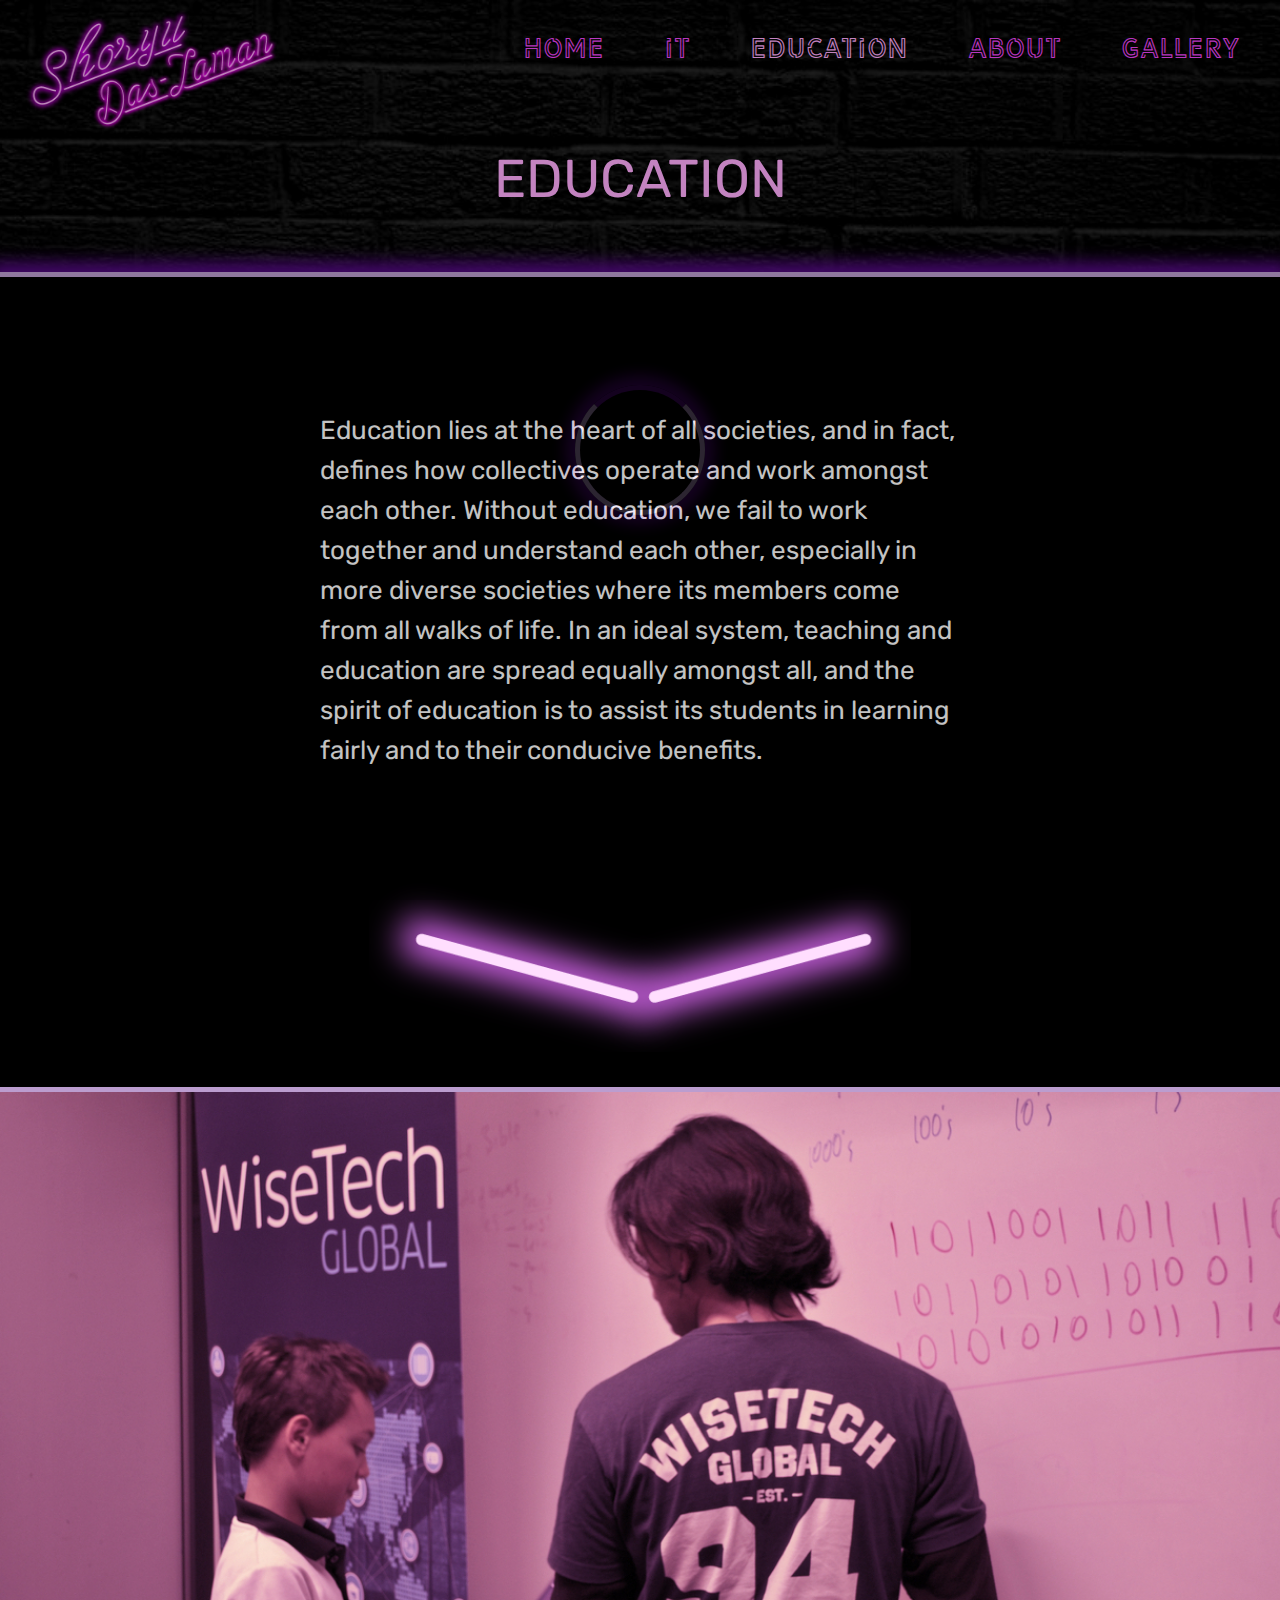
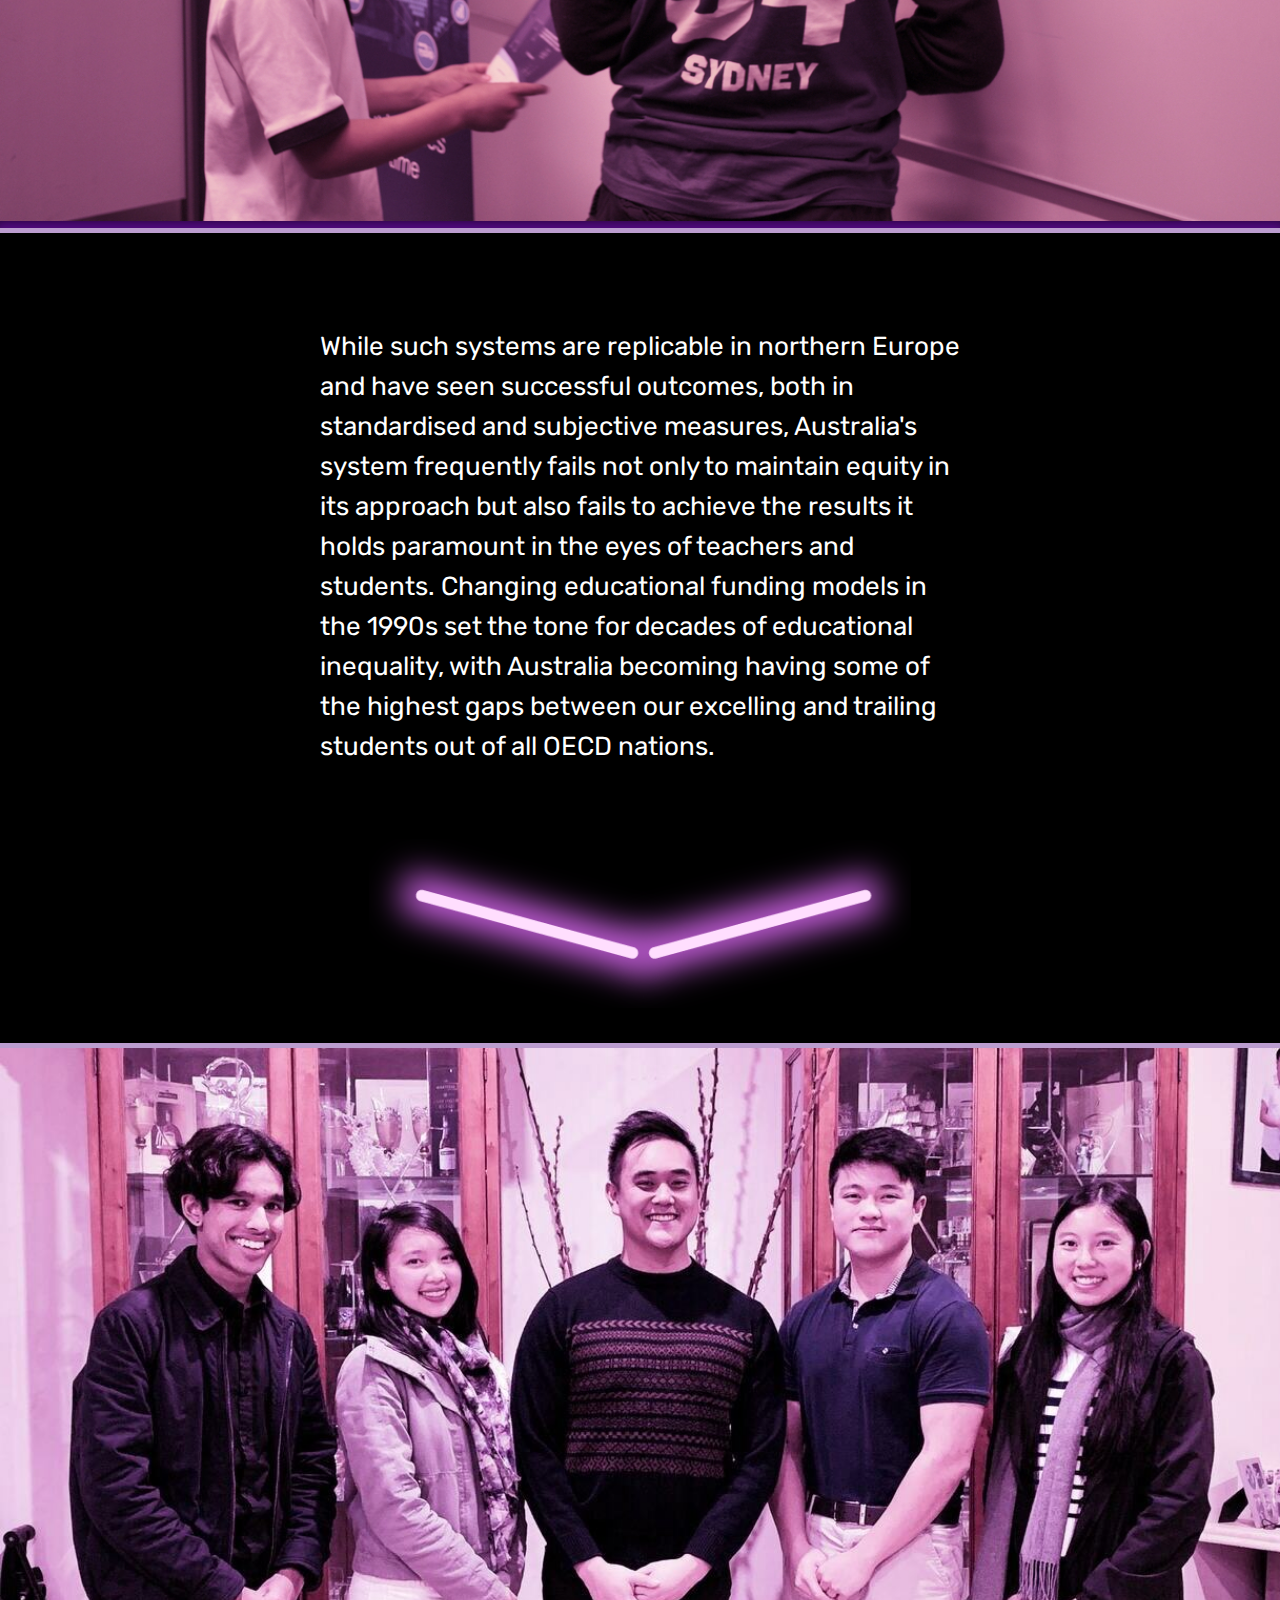
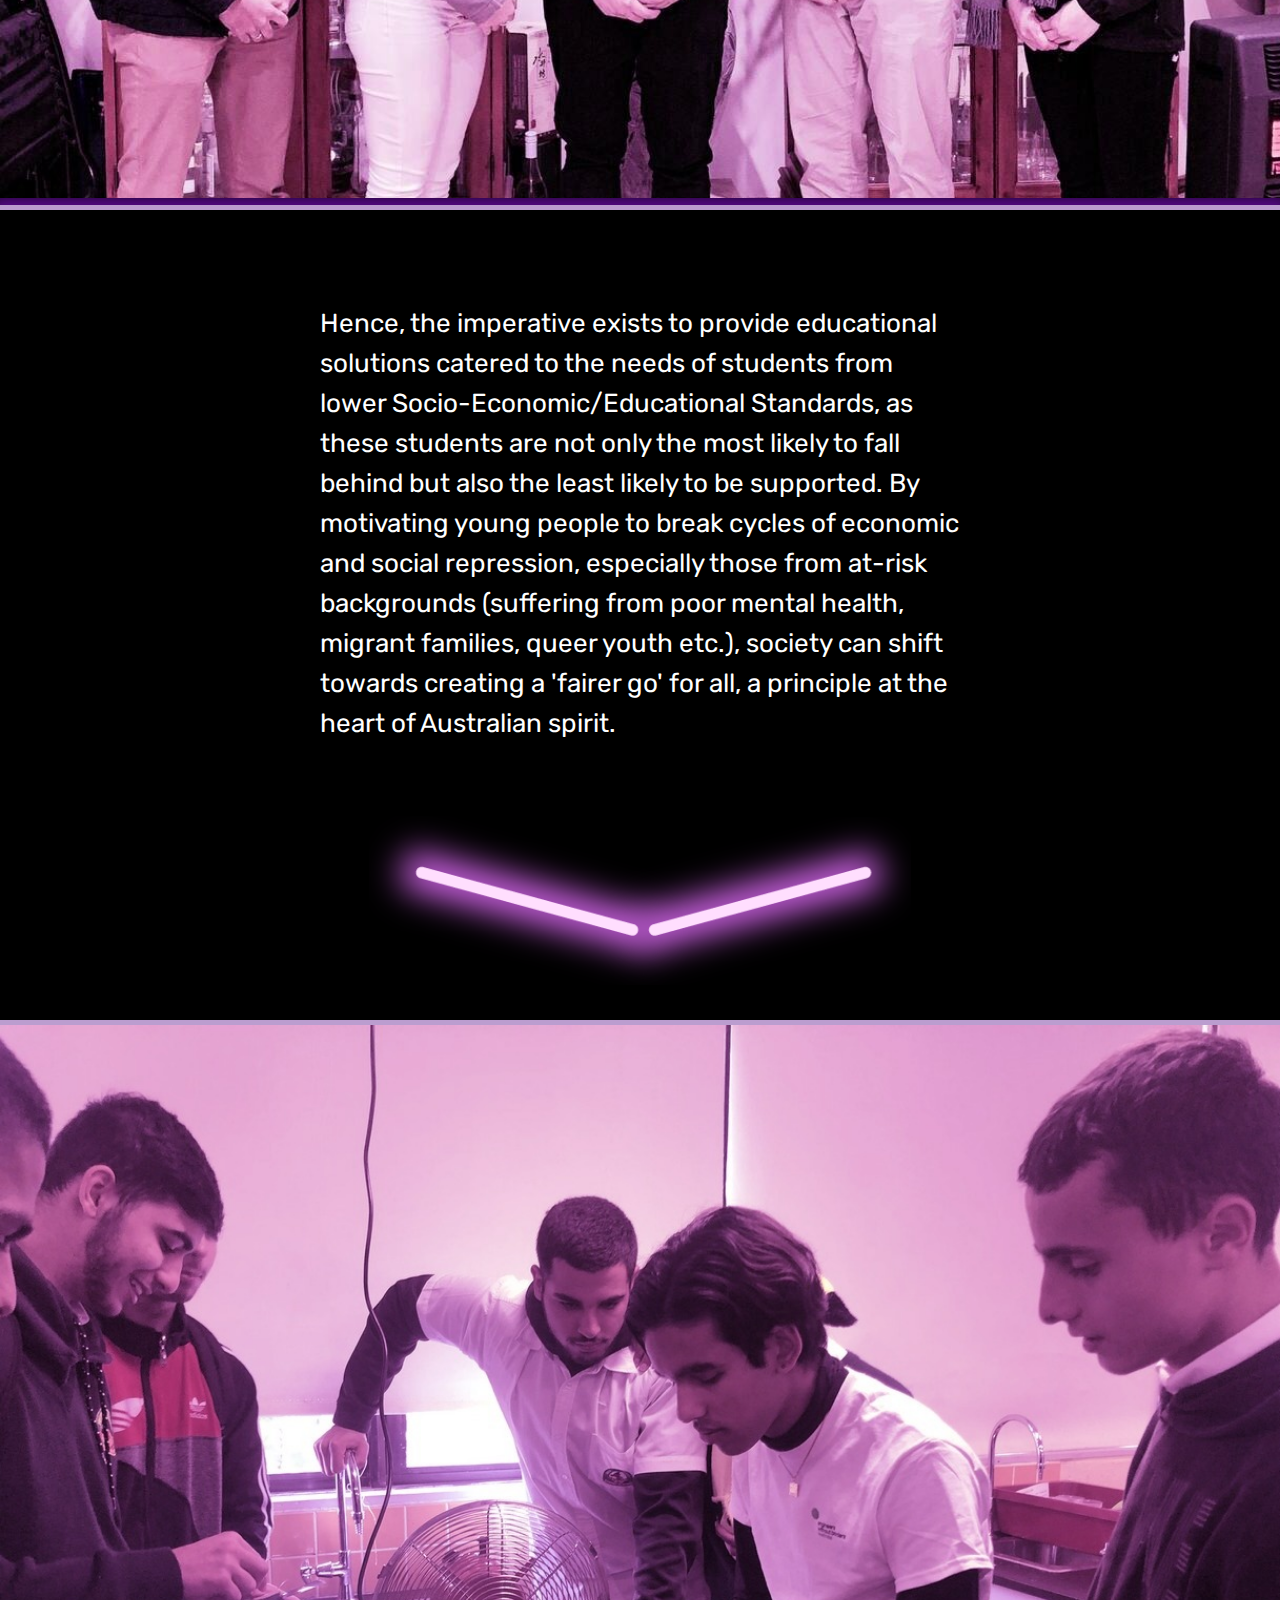
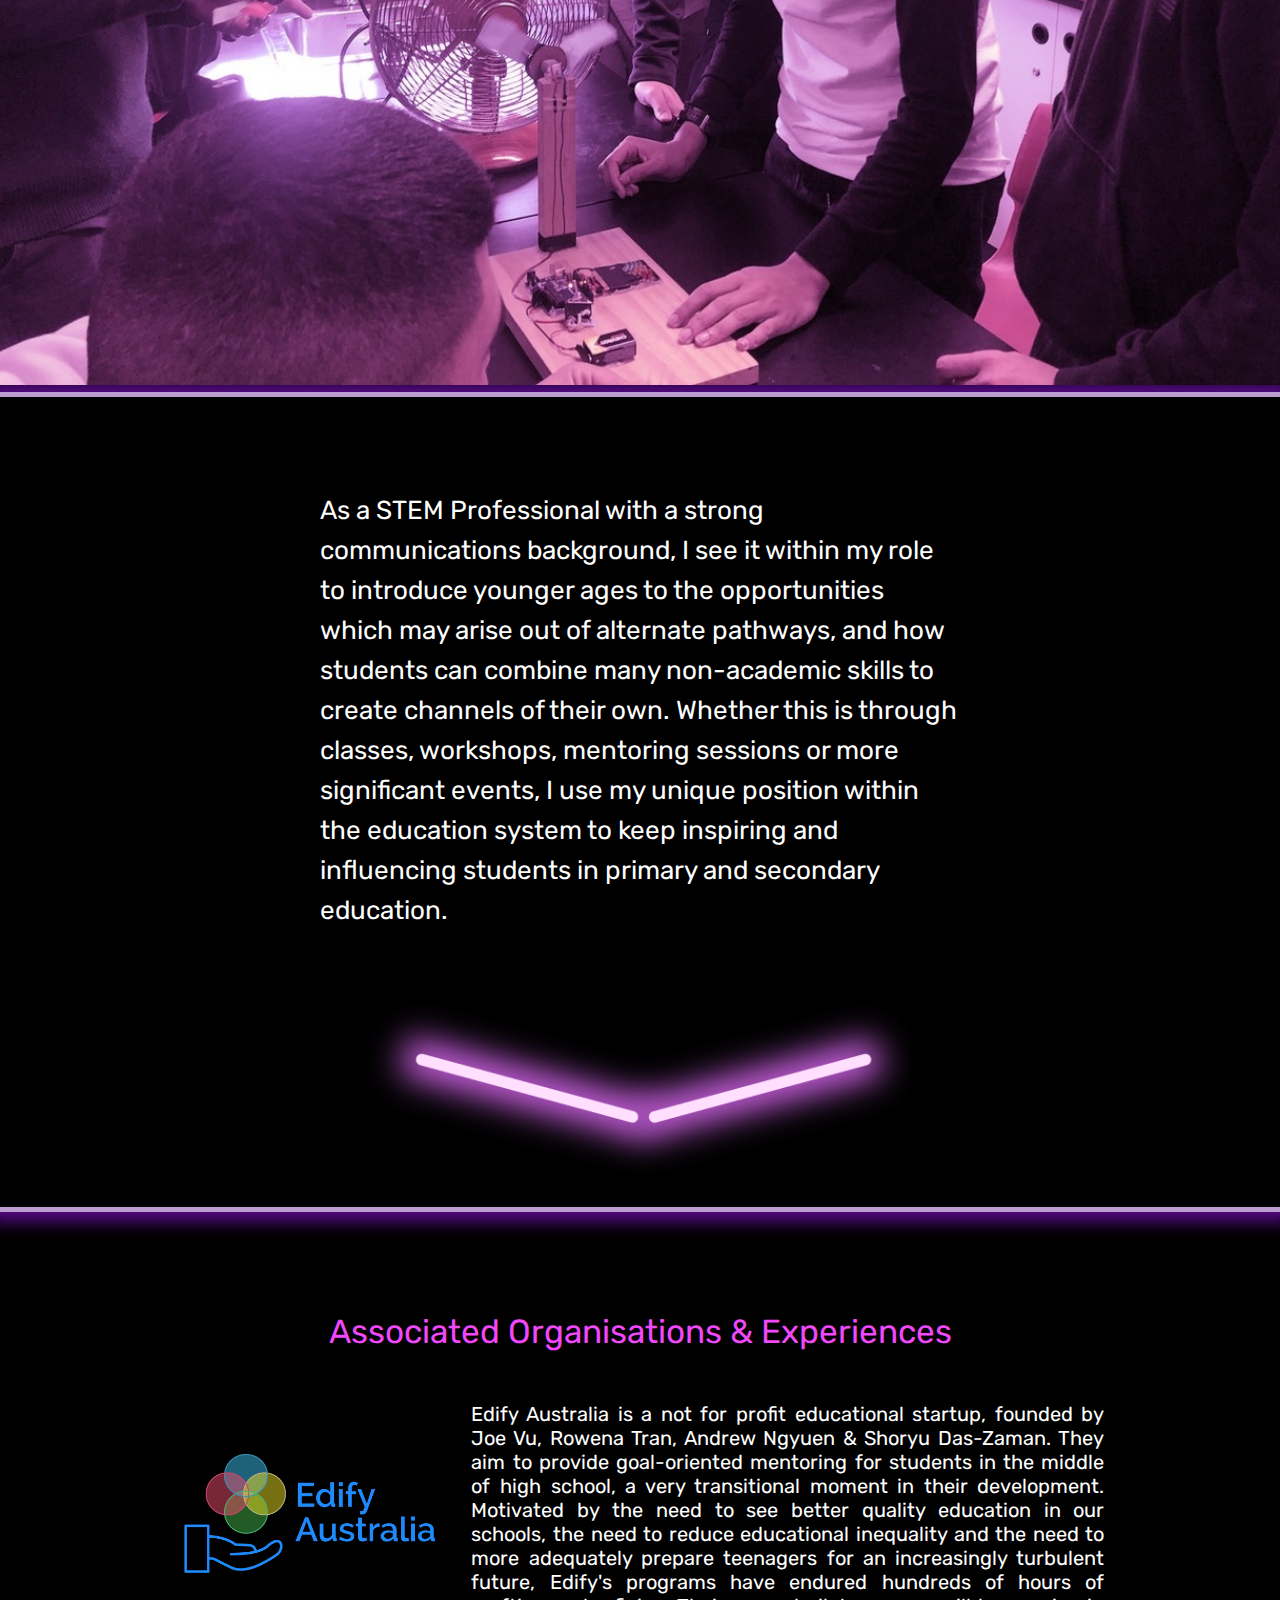
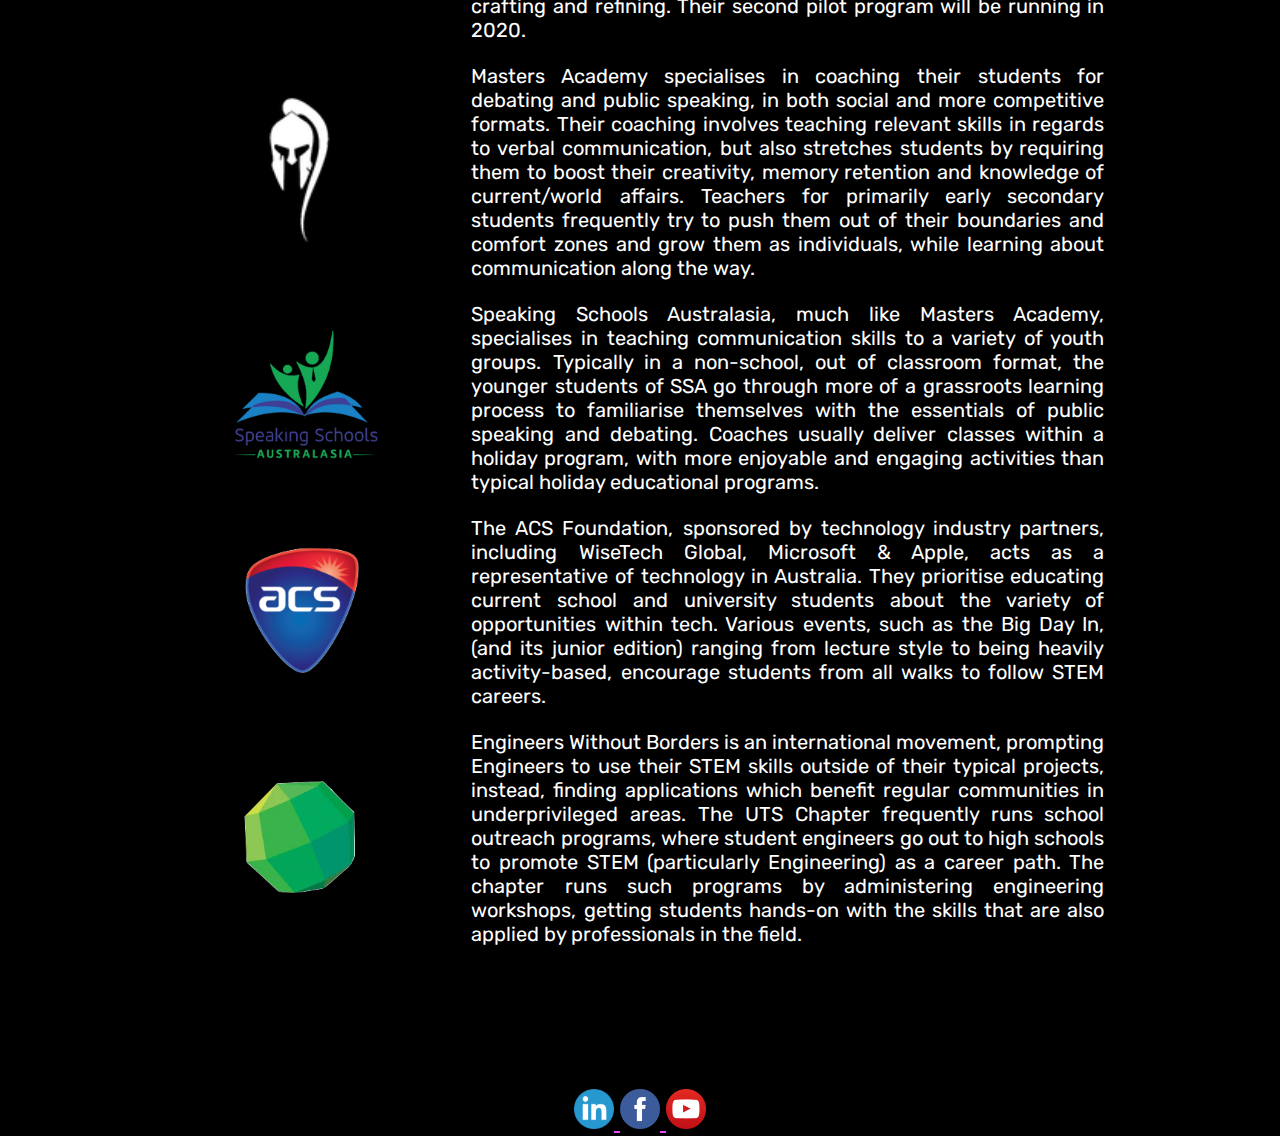
<file: education.html>
<!DOCTYPE html>

<html>
    <head>
        <title>MM | SDZ | Education</title>
        <link rel="stylesheet" href="css/style.css" type="text/css"/>
        <link rel="stylesheet" href="https://cdnjs.cloudflare.com/ajax/libs/font-awesome/4.7.0/css/font-awesome.min.css">
        <link rel="icon" href="media/Logo.png">
        <script src="https://ajax.googleapis.com/ajax/libs/jquery/3.1.0/jquery.min.js"></script>
        <script src="js/script.js"></script>
    </head>
    <body>
        <div id="loadingScreen">
            <div id="loadingSpinner"></div>
        </div>
        <div id="rotateDevice">
            <img src="media/rotate-device.png">
        </div>
        <div class="header">
            <a href="index.html">
                <img src="media/Logo.png" class="logo" id="responsiveLogo" alt="Shoryu Das-Zaman's Personal Logo">
            </a>
            <div class="menu" id="responsiveMenu">
                <div class="links">
                    <a href="index.html">HOME</a>
                    <a href="it.html">IT</a>
                    <a class="active" href="education.html">Education</a>
                    <a href="about.html">About</a>
                    <a href="gallery.html">Gallery</a>
                </div>
                <a href="javascript:void(0);" class="icon" onclick="openMenu()">
                    <i class="fa fa-bars"></i>
                </a>
            </div>
        </div>
        <a id="backToTopButton"><img src="media/up-arrow.png"></a>
        <div class="main">
            <a id="top"></a>
            <span class="title">EDUCATION</span>
            <br>
            <br>
            <div class="section">
                <div class="sectiontext">Education lies at the heart of all societies, and in fact, defines how collectives operate and work amongst each other. Without education, we fail to work together and understand each other, especially in more diverse societies where its members come from all walks of life. In an ideal system, teaching and education are spread equally amongst all, and the spirit of education is to assist its students in learning fairly and to their conducive benefits.</div>
                <a id="#equity"><img src="media/down-arrow.png" class="sectionDownArrow"></a>
            </div>
            <img src="media/teaching-1.jpg" class="fillerImage">
            <div class="section" id="equity">
                <div class="sectiontext">While such systems are replicable in northern Europe and have seen successful outcomes, both in standardised and subjective measures, Australia's system frequently fails not only to maintain equity in its approach but also fails to achieve the results it holds paramount in the eyes of teachers and students. Changing educational funding models in the 1990s set the tone for decades of educational inequality, with Australia becoming having some of the highest gaps between our excelling and trailing students out of all OECD nations.</div>
                <a id="#solutions"><img src="media/down-arrow.png" class="sectionDownArrow"></a>
            </div>
            <img src="media/edify-group.jpg" class="fillerImage"> 
            <div class="section" id="solutions">
                <div class="sectiontext">Hence, the imperative exists to provide educational solutions catered to the needs of students from lower Socio-Economic/Educational Standards, as these students are not only the most likely to fall behind but also the least likely to be supported. By motivating young people to break cycles of economic and social repression, especially those from at-risk backgrounds (suffering from poor mental health, migrant families, queer youth etc.), society can shift towards creating a 'fairer go' for all, a principle at the heart of Australian spirit.</div>
                <a id="#roleInEducation"><img src="media/down-arrow.png" class="sectionDownArrow"></a>
            </div>
            <img src="media/teaching-2.jpg" class="fillerImage">
            <div class="section" id="roleInEducation">
                <div class="sectiontext">As a STEM Professional with a strong communications background, I see it within my role to introduce younger ages to the opportunities which may arise out of alternate pathways, and how students can combine many non-academic skills to create channels of their own. Whether this is through classes, workshops, mentoring sessions or more significant events, I use my unique position within the education system to keep inspiring and influencing students in primary and secondary education.</div>
                <a id="#organisations"><img src="media/down-arrow.png" class="sectionDownArrow"></a>
            </div>
            <div class="organisationsSection" id="organisations">
                <div class="subtitle"> Associated Organisations & Experiences<br> <br> </div>
                <table class="organisationTable">
                    <tr>
                        <td><a href="http://www.edify.org.au"><img src="media/edify-logo.png" class="orgImage"></a></td>
                        <td class="descriptionCell">Edify Australia is a not for profit educational startup, founded by Joe Vu, Rowena Tran, Andrew Ngyuen & Shoryu Das-Zaman. They aim to provide goal-oriented mentoring for students in the middle of high school, a very transitional moment in their development. Motivated by the need to see better quality education in our schools, the need to reduce educational inequality and the need to more adequately prepare teenagers for an increasingly turbulent future, Edify's programs have endured hundreds of hours of crafting and refining. Their second pilot program will be running in 2020.</td>
                    </tr>
                    <tr>
                        <td><a href="https://www.mastersacademy.com.au/"><img src="media/masters-logo.png" class="orgImage"></a></td>
                        <td class="descriptionCell">Masters Academy specialises in coaching their students for debating and public speaking, in both social and more competitive formats. Their coaching involves teaching relevant skills in regards to verbal communication, but also stretches students by requiring them to boost their creativity, memory retention and knowledge of current/world affairs. Teachers for primarily early secondary students frequently try to push them out of their boundaries and comfort zones and grow them as individuals, while learning about communication along the way.</td>
                    </tr>
                    <tr>
                        <td><a href="https://www.linkedin.com/company/sydney-speaking-school/about/"><img src="media/ssa-logo.png" class="orgImage"></a></td>
                        <td class="descriptionCell">Speaking Schools Australasia, much like Masters Academy, specialises in teaching communication skills to a variety of youth groups. Typically in a non-school, out of classroom format, the younger students of SSA go through more of a grassroots learning process to familiarise themselves with the essentials of public speaking and debating. Coaches usually deliver classes within a holiday program, with more enjoyable and engaging activities than typical holiday educational programs.</td>
                    </tr>
                    <tr>
                        <td><a href="https://www.acsfoundation.com.au/"><img src="media/acs-logo.png" class="orgImage"></a></td>
                        <td class="descriptionCell">The ACS Foundation, sponsored by technology industry partners, including WiseTech Global, Microsoft & Apple, acts as a representative of technology in Australia. They prioritise educating current school and university students about the variety of opportunities within tech. Various events, such as the Big Day In, (and its junior edition) ranging from lecture style to being heavily activity-based, encourage students from all walks to follow STEM careers. </td>
                    </tr>
                    <tr>
                        <td><a href="https://www.facebook.com/ewbuts"><img src="media/ewb-logo.png" class="orgImage"></a></td>
                        <td class="descriptionCell">Engineers Without Borders is an international movement, prompting Engineers to use their STEM skills outside of their typical projects, instead, finding applications which benefit regular communities in underprivileged areas. The UTS Chapter frequently runs school outreach programs, where student engineers go out to high schools to promote STEM (particularly Engineering) as a career path. The chapter runs such programs by administering engineering workshops, getting students hands-on with the skills that are also applied by professionals in the field.</td>
                    </tr>
                </table>
            </div>
            <br>
        </div>
        <div class="footer">
            <a href="http://www.linkedin.com/in/ShoryuDZ" target="_blank"> <img src="media/linkedin.png" alt="View Shoryu's LinkedIn"> </a>
            <a href="http://www.facebook.com/ShoryuDZ" target="_blank"> <img src="media/facebook.png" alt="View Shoryu's Facebook"> </a>
            <a href="https://www.youtube.com/channel/UCbvXqESsA5fnmVWO-EZ9KmA" target="_blank"> <img src="media/youtube-logo.png" alt="View Shoryu's YouTube"> </a>
        </div>
    </body>
</html>
</file>
<file: css/style.css>
/* Adding fonts */
@font-face {
    font-family: "Neon";
    src: url(../fonts/neon.otf);
}
@font-face{
    font-family: "Rubik";
    src: url(../fonts/rubik.ttf);
}

/* Positioning the logo in the top left corner */
.logo {
    width: 275px;
    height: 140px;
    margin-left: 15px;
    position: relative;
}

/* Ensuring background transition looks smooth */
html {
    background-color: #000000;
}

/* Styling for the body, including generic font */
body {
    margin: 0;
    font-family: "Rubik";
    background-image: url(../media/wall.jpg);
    background-attachment: fixed;
    background-position: center;
    background-repeat: no-repeat;
    background-size: cover;
    color: #FFFFFF;
    font-size: 26px;
    min-height: 100vh;
}

/* Specific styling for the home page */
#homebody {
    background-image: url(../media/self-background.png);
}

/* General Menu sytling */
.menu {
    overflow: hidden;
    float: right;
    position: absolute;
    right: 10px;
    font-family: 'Neon';
    font-weight: 500;
    top: 20px;
    display: inline;
}

/* Menu Link Styling */
.menu a {
    float: left;
    text-align: center;
    text-decoration: none;
    font-size: 26px;
    padding: 12px 30px;
    color: #F148FB;
}

/* Hiding menu icon until required */
.menu .icon {
  display: none;
}

/* Menu Link styling when mouse hovers or link is active */
.menu a:hover, .menu a.active {
    color: #FFACFC;
}

/* Actions to occur when window is narrowed */
@media screen and (max-width: 1050px) {
    
    /* Hiding regular menu */
    .menu a {
        display: none;
    }
    
    /* Allowing menu icon to appear */
    .menu a.icon {
        display: block;
        position: fixed;
        right: 20px;
        top: 20px;
        z-index: 2;
    }
    
    /* .responsive class added in script.js onClick of button */
    .menu.responsive {
        position: relative;
        display: block;
        height: auto;
        z-index: 1000;
    }
    
    /* Lowering links from the icon button, and forcing content beneath to move down */
    .menu .links {
        padding: 50px 10px;
    }
    
    /* Aligning individual links */
    .menu.responsive a {
        float: none;
        display: block;
        text-align: right;
    }
}

/* Smallscreen logo configuration */
@media screen and (min-width: 400px) and (max-width: 550px) {
    .logo.responsive {
        width: 137.5px;
        height: 70px;
        margin: 50px 0px 0px 50px;
    }
}

/* Mobile logo configuration */
@media screen and (max-width: 400px) {
    .logo.responsive {
        width: 100px;
        height: 55px;
        margin: 20px 0px 0px 10px;
    }
}

/* Footer Positioning */
.footer {
    position: relative;
    text-align: center;
    width: 100%;
}

/* Footer icon sizing */
.footer img {
    height: 40px;
    width: 40px;
}

/* Main body (content) styling */
.main{
    width: 100%;
    display: block;
    padding: 0;
    margin: 0;
}

/* Home page text styling */
#homepagetext {
    margin: 25vh 5vw 25px 5vw;
}

/* Home page title */
#maintitle {
    font-size: 50pt;
    color: #FFACFC;
}

/* Home page pre-title */
#mainopener {
    color: #FFACFC;
    font-size: 26pt;
}

/* Regular Page Title */
.title {
    color: #FFACFC;
    font-size: 40pt;
    position: relative;
    text-align: center;
    width: 100%;
    display: block;
}

/* Link Styling */
a {
    color: #F148FB;
}

/* Regular Page Sections */
.section {
    background-color: #000;
    background-size: cover;
    background-position: center;
    border-color: #bb9dcf;
    border-width: 5px 0px;
    border-style: solid;
    box-shadow: 0px 0px 15px 10px #560A86;
    overflow: hidden;
    width: 100%;
    min-height: 85vh;
    line-height: 40px;
    display: flex;
    flex-direction: column;
    justify-content: center;
    align-items: center;
    padding: 45px 0px 0px 0px;
}

/* Setting Background Images for IT Page */
#itIntro {
    background-image: url(../media/wtg.png);
}
#socialResponsiblity {
    background-image: url(../media/coding.png);
}
#personalRole {
    background-image: url(../media/classroom.png);
}

/* Gallery Padding Around Display Box */
#gallery {
    padding: 40px 0px;
}

/* Section with organisation table */
.organisationsSection {
    text-align: center;
    padding: 100px 12vw;
    display: flex;
    flex-direction: column;
}

/* Text styling within sections */
.sectiontext {
    margin: auto 0;
    align-self: center;
    width: 50%;
    z-index: 10;
}

/* Text styling within about page boxes */
.aboutSectionText {
    line-height: 35px;
    font-size: 20px;
    padding: 10px;
}

/* Text styling within sections, anchored to the left side */
#text_left {
    margin-left: 30px;
    margin-top: 15vh;
    position: relative;
    align-self: flex-start;
}

/* Text styling within sections, anchored to the right side */
#text_right {
    margin-right: 30px;
    margin-top: 15vh;
    position: relative;
    align-self: flex-end;
}

/* Button to next section */
.sectionDownArrow {
    align-self: center;
    height: 175px;
    left: 40%;
    padding: 20px;
    cursor: pointer;
}

/* Images between sections */
.fillerImage {
    width: 100%;
    align-self: center;
}

/* Title for organisation tables & within about timeline */
.subtitle {
    color: #F148FB;
    width: auto;
    display: block;
    font-size: 25pt;
}

/* Organisation Table Styling */
.organisationTable {
    border: none;
    font-size: 15pt;
}

/* Images within organisation tables */
.orgImage {
    height: 150px;
}

/* Styling for text within organisation tables */
.descriptionCell {
    text-align: justify;
    padding: 10px 20px;
}

/* Loading Screen behind spinner */
#loadingScreen {
    height: 100%;
    width: 100%;
    top: 0;
    left: 0;
    position: fixed;
    display: flex;
    opacity: 0.97;
    background-color: black;
    z-index: 999;
}

/* Loading Spinner styling */
#loadingSpinner {
    border: 5px solid #bb9dcf;
    border-top: 5px solid #560A86;
    box-shadow: 0px 0px 15px 10px #560A86;
    border-radius: 50%;
    width: 120px;
    height: 120px;
    animation: spin 2.5s linear infinite;
    z-index: 1000;
    margin: auto;
}
@keyframes spin {
    0% { transform: rotate(0deg); }
    100% { transform: rotate(360deg); }
}

/* Rotate Device Warning Screen */
#rotateDevice {
    display: none;
}

/* Image and Div Appear only under certain circumstances */
@media screen and (max-width: 550px) and (orientation: portrait) {
    #rotateDevice {
        display: flex;
        position: fixed;
        width: 100vw;
        height: 100vh;
        z-index: 1000;
        background-color: black;
        opacity: 0.97;
    }
    #rotateDevice img {
        height: 20vh;
        width: 35vw;
        margin: auto;
    }
}

/* Back to top button styling, non visible */
#backToTopButton {
    display: block;
    position: fixed;
    bottom: 30px;
    right: 30px;
    z-index: 1000;
    opacity: 0;
    visibility: hidden;
    transition: background-color .3s, 
    opacity .5s, visibility .5s;
}

/* Back to top button styling, visibility on as activated by script.js */
#backToTopButton.show {
    opacity: 1;
    visibility: visible;
    cursor: pointer;
}
</file>
